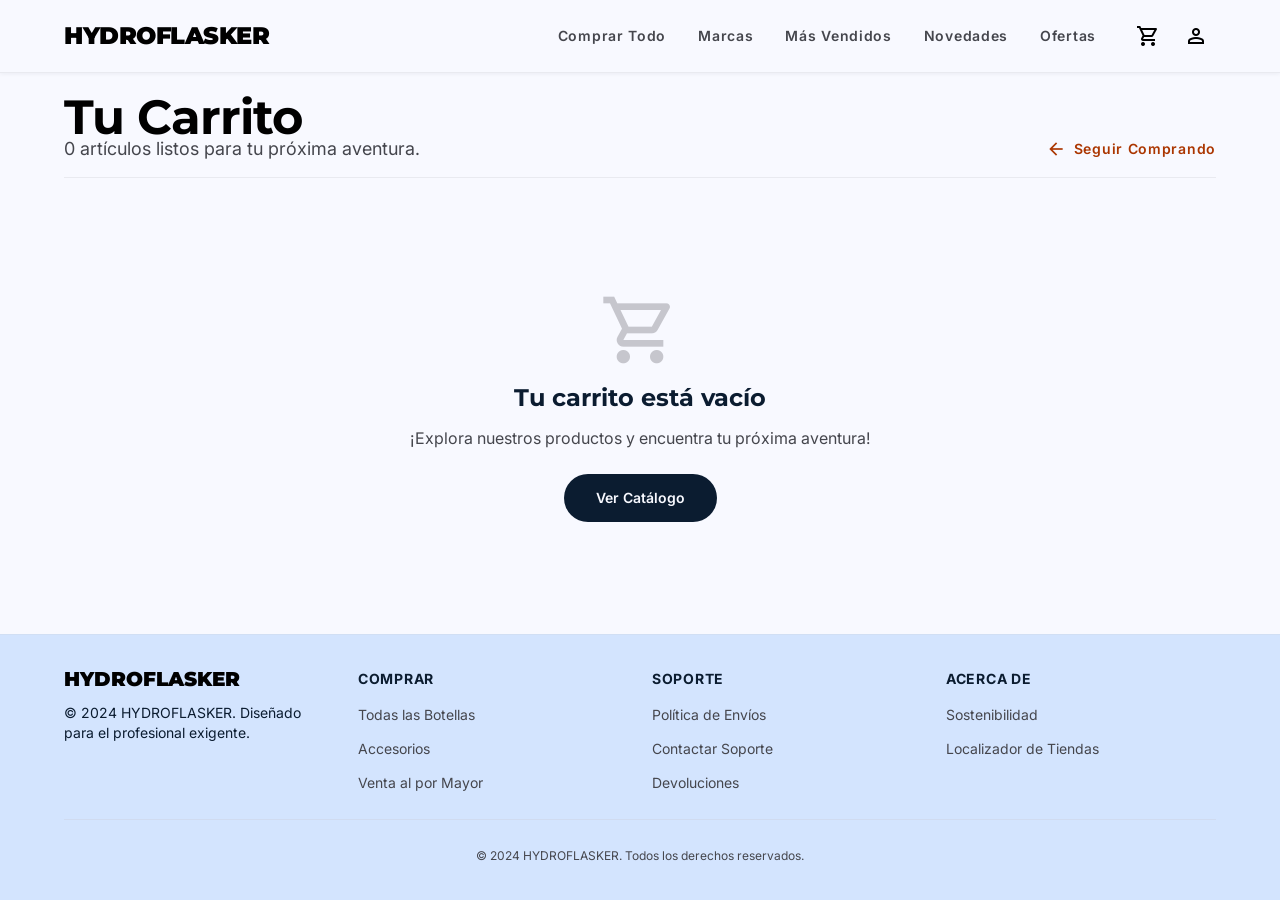
<file: pages/cart.html>
<!DOCTYPE html>
<html lang="es">

<head>
  <meta charset="utf-8" />
  <meta name="viewport" content="width=device-width, initial-scale=1.0" />
  <title>Tu Carrito — HYDROFLASKER</title>
  <link rel="stylesheet" href="../css/main.css?v=1.4" />
  <link rel="stylesheet" href="../css/cart.css?v=1.4" />
</head>

<body>
  <div id="app-header"></div>

  <main class="page-transition cart-page">
    <div class="container">

      <!-- Header -->
      <div class="cart-head">
        <div>
          <h1 class="cart-head__title">Tu Carrito</h1>
          <p class="cart-head__sub" id="cart-count-text">0 artículos</p>
        </div>
        <a href="catalog.html" class="cart-head__back">
          <span class="material-symbols-outlined" style="font-size:20px">arrow_back</span>
          Seguir Comprando
        </a>
      </div>

      <div class="cart-layout">

        <!-- Cart Items -->
        <div class="cart-items" id="cart-items-container">
          <!-- Populated by JS -->
        </div>

        <!-- Order Summary -->
        <aside class="order-summary glass-panel">
          <h2 class="order-summary__title">
            <span class="material-symbols-outlined icon-fill" style="font-size:22px">receipt_long</span>
            Resumen del Pedido
          </h2>

          <!-- Promo -->
          <div class="order-summary__promo">
            <label class="order-summary__promo-label" for="promo-code">
              Tarjeta de Regalo o Código de Descuento
            </label>
            <div class="order-summary__promo-row">
              <input type="text" id="promo-code" placeholder="Ingresar código" class="order-summary__promo-input" />
              <button class="order-summary__promo-btn" id="apply-promo-btn">Aplicar</button>
            </div>
            <p class="order-summary__promo-msg" id="promo-msg"></p>
          </div>

          <!-- Breakdown -->
          <div class="order-summary__breakdown">
            <div class="order-summary__row">
              <span>Subtotal (<span id="item-count-label">0</span> artículos)</span>
              <span id="subtotal-label">$0.00</span>
            </div>
            <div class="order-summary__row">
              <span>
                Envío
                <span class="material-symbols-outlined" style="font-size:16px;vertical-align:middle;cursor:help"
                  title="Tarifa de envío estándar">info</span>
              </span>
              <span id="shipping-label">$5.00</span>
            </div>
            <div class="order-summary__row">
              <span>Impuestos Estimados</span>
              <span style="color:var(--on-surface-variant);font-style:italic;font-size:14px">Siguiente paso</span>
            </div>
          </div>

          <!-- Total -->
          <div class="order-summary__total">
            <span>Total</span>
            <div style="text-align:right">
              <small class="order-summary__currency">MXN</small>
              <div class="order-summary__total-amount" id="total-label">$0.00</div>
            </div>
          </div>

          <!-- Datos de Envío (Apariencia Profesional) -->
          <div class="order-summary__shipping-info"
            style="margin-block: 20px; border-top: 1px solid rgba(198, 198, 205, 0.3); padding-top: 16px;">
            <p
              style="font-size: 13px; font-weight: 700; color: var(--on-surface); margin-bottom: 12px; display: flex; align-items: center; gap: 6px;">
              <span class="material-symbols-outlined"
                style="font-size: 18px; color: var(--secondary);">local_shipping</span>
              Datos de Envío
            </p>
            <div style="display: flex; flex-direction: column; gap: 8px;">
              <input type="text" id="shipping-fullname" placeholder="Nombre completo del destinatario"
                style="width: 100%; padding: 8px 12px; font-size: 13px; border: 1px solid var(--outline-variant); border-radius: var(--radius); background: var(--surface-container-lowest); color: var(--on-surface); outline: none; transition: border-color .2s;"
                required />
              <input type="text" id="shipping-address" placeholder="Calle, número e interior"
                style="width: 100%; padding: 8px 12px; font-size: 13px; border: 1px solid var(--outline-variant); border-radius: var(--radius); background: var(--surface-container-lowest); color: var(--on-surface); outline: none; transition: border-color .2s;"
                required />
              <div style="display: flex; gap: 8px;">
                <input type="text" id="shipping-city" placeholder="Ciudad"
                  style="width: 60%; padding: 8px 12px; font-size: 13px; border: 1px solid var(--outline-variant); border-radius: var(--radius); background: var(--surface-container-lowest); color: var(--on-surface); outline: none; transition: border-color .2s;"
                  required />
                <input type="text" id="shipping-zip" placeholder="C. Postal"
                  style="width: 40%; padding: 8px 12px; font-size: 13px; border: 1px solid var(--outline-variant); border-radius: var(--radius); background: var(--surface-container-lowest); color: var(--on-surface); outline: none; transition: border-color .2s;"
                  required />
              </div>
            </div>
          </div>

          <!-- CTA -->
          <button class="electric-button order-summary__checkout" id="checkout-btn">
            <span class="material-symbols-outlined icon-fill" style="font-size:20px">lock</span>
            Proceder al Pago
          </button>

          <!-- Trust badges -->
          <div class="order-summary__trust">
            <span class="material-symbols-outlined" title="Pago Seguro">verified_user</span>
            <span class="material-symbols-outlined" title="Envío Rápido">local_shipping</span>
            <span class="material-symbols-outlined" title="Devoluciones Fáciles">assignment_return</span>
          </div>
        </aside>

      </div>

      <!-- Empty Cart State -->
      <div class="cart-empty" id="cart-empty" style="display:none">
        <span class="material-symbols-outlined" style="font-size:80px;color:var(--outline-variant)">shopping_cart</span>
        <h2>Tu carrito está vacío</h2>
        <p>¡Explora nuestros productos y encuentra tu próxima aventura!</p>
        <a href="catalog.html" class="btn-browse">Ver Catálogo</a>
      </div>

    </div>
  </main>

  <div id="app-footer"></div>

  <script src="../js/app.js?v=1.4"></script>
  <script src="../js/cart.js?v=1.4"></script>
</body>

</html>
</file>
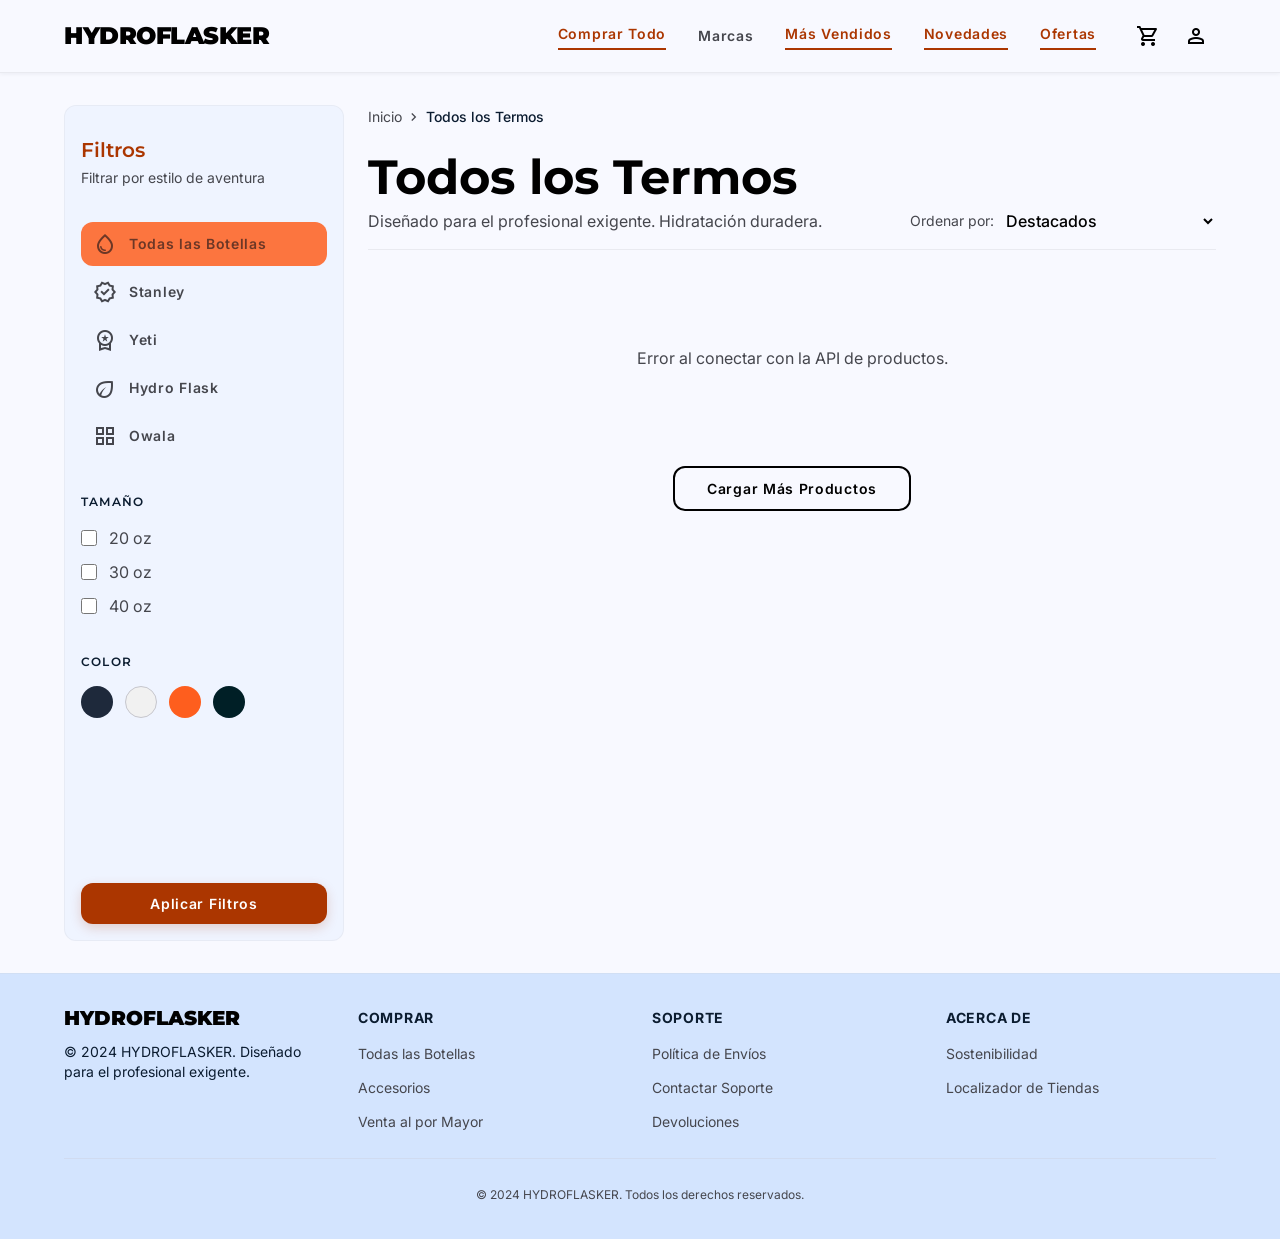
<file: pages/catalog.html>
<!DOCTYPE html>
<html lang="es">
<head>
  <meta charset="utf-8" />
  <meta name="viewport" content="width=device-width, initial-scale=1.0" />
  <title>Catálogo — HYDROFLASKER</title>
  <link rel="stylesheet" href="../css/main.css?v=1.4" />
  <link rel="stylesheet" href="../css/catalog.css?v=1.4" />
</head>
<body>
  <div id="app-header"></div>

  <div class="catalog-layout">

    <!-- ── Sidebar ── -->
    <aside class="sidebar" id="sidebar">
      <div class="sidebar__header">
        <h2 class="sidebar__title">Filtros</h2>
        <p class="sidebar__sub">Filtrar por estilo de aventura</p>
      </div>

      <nav class="sidebar__nav">
        <a href="?brand=all" class="sidebar__navlink sidebar__navlink--active" data-brand="all">
          <span class="material-symbols-outlined">water_drop</span>
          Todas las Botellas
        </a>
        <a href="?brand=stanley" class="sidebar__navlink" data-brand="stanley">
          <span class="material-symbols-outlined">verified</span>
          Stanley
        </a>
        <a href="?brand=yeti" class="sidebar__navlink" data-brand="yeti">
          <span class="material-symbols-outlined">workspace_premium</span>
          Yeti
        </a>
        <a href="?brand=hydroflask" class="sidebar__navlink" data-brand="hydroflask">
          <span class="material-symbols-outlined">eco</span>
          Hydro Flask
        </a>
        <a href="?brand=owala" class="sidebar__navlink" data-brand="owala">
          <span class="material-symbols-outlined">grid_view</span>
          Owala
        </a>
      </nav>

      <div class="sidebar__section">
        <h3 class="sidebar__section-title">Tamaño</h3>
        <div class="sidebar__checkgroup">
          <label class="sidebar__check"><input type="checkbox" value="20" id="sz-20" /><span>20 oz</span></label>
          <label class="sidebar__check"><input type="checkbox" value="30" id="sz-30" /><span>30 oz</span></label>
          <label class="sidebar__check"><input type="checkbox" value="40" id="sz-40" /><span>40 oz</span></label>
        </div>
      </div>

      <div class="sidebar__section">
        <h3 class="sidebar__section-title">Color</h3>
        <div class="sidebar__colors">
          <button class="color-dot" style="background:#1e293b" aria-label="Negro" data-color="black"></button>
          <button class="color-dot" style="background:#f1f1f1;border:1px solid var(--outline-variant)" aria-label="Blanco" data-color="white"></button>
          <button class="color-dot" style="background:var(--secondary-container)" aria-label="Naranja" data-color="orange"></button>
          <button class="color-dot" style="background:var(--tertiary-container)" aria-label="Azul Marino" data-color="navy"></button>
        </div>
      </div>

      <button class="btn-apply">Aplicar Filtros</button>
    </aside>

    <!-- ── Main ── -->
    <main class="catalog-main page-transition">
      <!-- Breadcrumb -->
      <nav class="breadcrumb">
        <a href="../index.html" class="breadcrumb__link">Inicio</a>
        <span class="material-symbols-outlined" style="font-size:16px">chevron_right</span>
        <span class="breadcrumb__current">Todos los Termos</span>
      </nav>

      <!-- Page Header -->
      <div class="catalog-head">
        <div>
          <h1 class="catalog-head__title">Todos los Termos</h1>
          <p class="catalog-head__sub">Diseñado para el profesional exigente. Hidratación duradera.</p>
        </div>
        <div class="catalog-head__sort">
          <span class="catalog-head__sort-label">Ordenar por:</span>
          <select id="sort-select" class="catalog-head__sort-select">
            <option value="featured">Destacados</option>
            <option value="price-asc">Precio: de menor a mayor</option>
            <option value="price-desc">Precio: de mayor a menor</option>
            <option value="newest">Novedades</option>
          </select>
        </div>
      </div>

      <!-- Product Grid -->
      <div class="products-grid-cat" id="catalog-grid"></div>

      <!-- Load More -->
      <div class="load-more">
        <button class="btn-load-more" id="load-more-btn">Cargar Más Productos</button>
      </div>
    </main>
  </div>

  <div id="app-footer"></div>

  <script src="../js/app.js?v=1.4"></script>
  <script src="../js/catalog.js?v=1.4"></script>
</body>
</html>
</file>
<file: css/main.css>
/* ============================================
   HYDROFLASKER — Design System
   ============================================ */

@import url('https://fonts.googleapis.com/css2?family=Inter:wght@400;500;600&family=Montserrat:wght@600;700;900&display=swap');
@import url('https://fonts.googleapis.com/css2?family=Material+Symbols+Outlined:wght,FILL@100..700,0..1&display=swap');

/* ── Color Tokens ── */
:root {
  --surface-container: #e5eeff;
  --on-tertiary-fixed: #001f26;
  --on-secondary-container: #551600;
  --tertiary-fixed-dim: #4cd7f6;
  --inverse-surface: #213145;
  --error-container: #ffdad6;
  --surface-container-lowest: #ffffff;
  --on-primary-container: #7c839b;
  --on-tertiary-container: #0090a9;
  --error: #ba1a1a;
  --surface-dim: #cbdbf5;
  --on-primary: #ffffff;
  --background: #f8f9ff;
  --inverse-on-surface: #eaf1ff;
  --on-background: #0b1c30;
  --on-surface-variant: #45464d;
  --secondary: #ab3600;
  --surface-container-highest: #d3e4fe;
  --secondary-fixed-dim: #ffb59c;
  --on-error-container: #93000a;
  --inverse-primary: #bec6e0;
  --primary: #000000;
  --tertiary-fixed: #acedff;
  --on-primary-fixed: #131b2e;
  --primary-container: #131b2e;
  --outline: #76777d;
  --outline-variant: #c6c6cd;
  --surface-container-low: #eff4ff;
  --surface-bright: #f8f9ff;
  --surface: #f8f9ff;
  --on-secondary: #ffffff;
  --on-surface: #0b1c30;
  --tertiary: #000000;
  --on-error: #ffffff;
  --primary-fixed: #dae2fd;
  --surface-variant: #d3e4fe;
  --on-tertiary: #ffffff;
  --secondary-container: #fe5e1e;
  --surface-container-high: #dce9ff;
  --tertiary-container: #001f26;

  /* Spacing */
  --margin-mobile: 20px;
  --margin-desktop: 64px;
  --stack-lg: 32px;
  --stack-md: 16px;
  --stack-sm: 8px;
  --gutter-mobile: 16px;
  --gutter-desktop: 24px;
  --container-max: 1280px;

  /* Border radius */
  --radius: 4px;
  --radius-lg: 8px;
  --radius-xl: 12px;
}

/* ── Reset ── */
*, *::before, *::after {
  box-sizing: border-box;
  margin: 0;
  padding: 0;
}

html { scroll-behavior: smooth; }

body {
  font-family: 'Inter', sans-serif;
  font-size: 16px;
  line-height: 24px;
  color: var(--on-background);
  background: var(--background);
  overflow-x: hidden;
  -webkit-font-smoothing: antialiased;
}

img { max-width: 100%; display: block; }

a { text-decoration: none; color: inherit; }

button {
  cursor: pointer;
  border: none;
  background: none;
  font-family: inherit;
}

input, select { font-family: inherit; }

/* ── Material Icons ── */
.material-symbols-outlined {
  font-family: 'Material Symbols Outlined';
  font-weight: normal;
  font-style: normal;
  font-size: 24px;
  line-height: 1;
  letter-spacing: normal;
  text-transform: none;
  display: inline-block;
  white-space: nowrap;
  word-wrap: normal;
  direction: ltr;
  -webkit-font-feature-settings: 'liga';
  font-feature-settings: 'liga';
  -webkit-font-smoothing: antialiased;
  font-variation-settings: 'FILL' 0, 'wght' 400, 'GRAD' 0, 'opsz' 24;
  vertical-align: middle;
  user-select: none;
}

.icon-fill { font-variation-settings: 'FILL' 1, 'wght' 400, 'GRAD' 0, 'opsz' 24; }

/* ── Typography ── */
.font-montserrat, h1, h2, h3, h4, h5, h6 {
  font-family: 'Montserrat', sans-serif;
}

/* ── Layout ── */
.container {
  width: 100%;
  max-width: var(--container-max);
  margin-inline: auto;
  padding-inline: var(--margin-mobile);
}
@media (min-width: 768px) {
  .container { padding-inline: var(--margin-desktop); }
}

/* ── Shadows ── */
.shadow-ambient       { box-shadow: 0 8px 24px -4px rgba(11,28,48,.08); }
.shadow-ambient-hover { box-shadow: 0 16px 32px -8px rgba(11,28,48,.12); }
.shadow-soft-card     { box-shadow: 0 10px 20px -5px rgba(11,28,48,.08); }
.ambient-shadow-card  { box-shadow: 0 10px 30px -10px rgba(11,28,48,.08), 0 4px 6px -4px rgba(11,28,48,.04); }

/* ── Glass Panel ── */
.glass-panel {
  background: rgba(255,255,255,.7);
  backdrop-filter: blur(12px);
  -webkit-backdrop-filter: blur(12px);
  border: 1px solid rgba(255,255,255,.3);
}

/* ── Electric Button ── */
.electric-button {
  background: linear-gradient(135deg, #ab3600, #fe5e1e);
  box-shadow: 0 4px 15px -5px rgba(254,94,30,.4);
  transition: all .3s ease;
  color: var(--on-secondary);
  font-family: 'Inter', sans-serif;
  font-size: 14px;
  font-weight: 600;
  letter-spacing: .05em;
}
.electric-button:hover {
  box-shadow: 0 8px 25px -8px rgba(254,94,30,.6);
  transform: translateY(-2px);
}

/* ── Navigation ── */
.topnav {
  position: sticky;
  top: 0;
  z-index: 50;
  width: 100%;
  background: rgba(248,249,255,.9);
  backdrop-filter: blur(12px);
  -webkit-backdrop-filter: blur(12px);
  border-bottom: 1px solid rgba(198,198,205,.3);
  box-shadow: 0 1px 4px rgba(11,28,48,.06);
}

.topnav__inner {
  display: flex;
  align-items: center;
  justify-content: space-between;
  padding-block: 16px;
}

.topnav__logo {
  font-family: 'Montserrat', sans-serif;
  font-size: 24px;
  font-weight: 900;
  letter-spacing: -.02em;
  color: var(--primary);
}

.topnav__nav {
  display: none;
  align-items: center;
  gap: 32px;
  margin-left: auto;
  margin-right: 32px;
}
@media (min-width: 768px) { .topnav__nav { display: flex; } }

.topnav__link {
  font-size: 14px;
  font-weight: 600;
  letter-spacing: .05em;
  color: var(--on-surface-variant);
  transition: color .2s;
}
.topnav__link:hover,
.topnav__link--active { color: var(--secondary); }
.topnav__link--active {
  border-bottom: 2px solid var(--secondary);
  padding-bottom: 2px;
}

.topnav__actions {
  display: flex;
  align-items: center;
  gap: 8px;
}

.topnav__icon-btn {
  position: relative;
  display: flex;
  align-items: center;
  justify-content: center;
  width: 40px;
  height: 40px;
  border-radius: 9999px;
  color: var(--primary);
  transition: background .2s, transform .15s;
}
.topnav__icon-btn:hover  { background: var(--surface-container-low); }
.topnav__icon-btn:active { transform: scale(.95); }

.topnav__badge {
  position: absolute;
  top: 4px;
  right: 4px;
  width: 8px;
  height: 8px;
  border-radius: 9999px;
  background: var(--secondary-container);
}

/* ── Footer ── */
.footer {
  background: var(--surface-container-highest);
  border-top: 1px solid rgba(198,198,205,.2);
  margin-top: auto;
}

.footer__inner {
  display: grid;
  grid-template-columns: repeat(2, 1fr);
  gap: var(--gutter-desktop);
  padding-block: var(--stack-lg);
}
@media (min-width: 768px) { .footer__inner { grid-template-columns: repeat(4, 1fr); } }

.footer__brand { grid-column: span 2; }
@media (min-width: 768px) { .footer__brand { grid-column: span 1; } }

.footer__logo {
  font-family: 'Montserrat', sans-serif;
  font-size: 20px;
  font-weight: 900;
  color: var(--primary);
  margin-bottom: 12px;
  display: block;
}

.footer__copy { font-size: 14px; color: var(--on-surface); line-height: 20px; }

.footer__heading {
  font-size: 14px;
  font-weight: 700;
  letter-spacing: .05em;
  color: var(--on-surface);
  margin-bottom: 12px;
  text-transform: uppercase;
}

.footer__links { display: flex; flex-direction: column; gap: 10px; }

.footer__link {
  font-size: 14px;
  color: var(--on-surface-variant);
  transition: color .2s, transform .2s;
  display: inline-block;
}
.footer__link:hover { color: var(--primary); transform: translateY(-2px); }

.footer__bottom {
  grid-column: span 2;
  padding-top: 24px;
  border-top: 1px solid rgba(198,198,205,.3);
  text-align: center;
  font-size: 12px;
  color: var(--on-surface-variant);
}
@media (min-width: 768px) { .footer__bottom { grid-column: span 4; } }

/* ── Page Transition ── */
.page-transition { animation: pageFadeIn .35s ease; }

@keyframes pageFadeIn {
  from { opacity: 0; transform: translateY(8px); }
  to   { opacity: 1; transform: translateY(0); }
}

/* ── Cart Badge ── */
#cart-count-badge {
  position: absolute;
  top: 2px;
  right: 2px;
  min-width: 16px;
  height: 16px;
  border-radius: 9999px;
  background: var(--secondary-container);
  color: var(--on-secondary);
  font-size: 10px;
  font-weight: 700;
  display: flex;
  align-items: center;
  justify-content: center;
  padding: 0 3px;
  transition: transform .2s;
}
#cart-count-badge.bump { transform: scale(1.3); }

/* ==========================================================================
   HYDROFLASKER — User Account dropdown, Modals & Purchase History
   ========================================================================== */

/* ── User Dropdown ── */
.topnav__user-wrapper { position: relative; }

.user-dropdown {
  position: absolute;
  top: 100%;
  right: 0;
  margin-top: 8px;
  width: 240px;
  background: rgba(255,255,255,.95);
  backdrop-filter: blur(12px);
  -webkit-backdrop-filter: blur(12px);
  border: 1px solid rgba(198,198,205,.4);
  border-radius: var(--radius-lg);
  box-shadow: 0 10px 30px -10px rgba(11,28,48,.15);
  padding: 16px;
  display: flex;
  flex-direction: column;
  gap: 12px;
  opacity: 0;
  transform: translateY(10px);
  visibility: hidden;
  transition: opacity .25s ease, transform .25s ease, visibility .25s ease;
  z-index: 100;
}
.user-dropdown--active {
  opacity: 1;
  transform: translateY(0);
  visibility: visible;
}

.user-dropdown__header {
  display: flex;
  align-items: center;
  gap: 12px;
  padding-bottom: 12px;
  border-bottom: 1px solid rgba(198,198,205,.3);
}

.user-dropdown__avatar {
  width: 40px;
  height: 40px;
  border-radius: 9999px;
  display: flex;
  align-items: center;
  justify-content: center;
  background: var(--surface-container-high);
  color: var(--secondary);
  border: 2px solid var(--secondary-fixed-dim);
}

.user-dropdown__info { display: flex; flex-direction: column; overflow: hidden; }

.user-dropdown__name,
.user-dropdown__email {
  white-space: nowrap;
  text-overflow: ellipsis;
  overflow: hidden;
}
.user-dropdown__name  { font-size: 14px; font-weight: 700; color: var(--on-surface); }
.user-dropdown__email { font-size: 11px; color: var(--on-surface-variant); }

.user-dropdown__btn {
  display: flex;
  align-items: center;
  gap: 8px;
  width: 100%;
  padding: 8px 12px;
  font-size: 13px;
  font-weight: 600;
  color: var(--on-surface);
  border-radius: var(--radius);
  transition: background .2s, color .2s;
  text-align: left;
  cursor: pointer;
}
.user-dropdown__btn:hover { background: var(--surface-container-low); color: var(--secondary); }

.user-dropdown__btn--logout {
  color: var(--error);
  border-top: 1px solid rgba(198,198,205,.3);
  padding-top: 12px;
  border-radius: 0;
}
.user-dropdown__btn--logout:hover {
  background: var(--error-container);
  color: var(--on-error-container);
  border-radius: var(--radius);
}

/* ── Auth & Purchases Modals ── */
.auth-modal-overlay {
  position: fixed;
  inset: 0;
  background: rgba(11,28,48,.6);
  backdrop-filter: blur(4px);
  z-index: 1000;
  display: flex;
  align-items: center;
  justify-content: center;
  opacity: 0;
  visibility: hidden;
  transition: opacity .3s ease, visibility .3s ease;
}
.auth-modal-overlay--active { opacity: 1; visibility: visible; }

.auth-modal {
  width: 100%;
  max-width: 420px;
  background: var(--background);
  border-radius: var(--radius-xl);
  box-shadow: 0 20px 40px -15px rgba(11,28,48,.3);
  border: 1px solid rgba(198,198,205,.3);
  overflow: hidden;
  transform: scale(.9) translateY(20px);
  transition: transform .3s cubic-bezier(.34,1.56,.64,1);
  display: flex;
  flex-direction: column;
}
.auth-modal-overlay--active .auth-modal { transform: scale(1) translateY(0); }

.auth-modal__header {
  padding: 20px 24px;
  background: var(--surface-container-high);
  display: flex;
  justify-content: space-between;
  align-items: center;
  border-bottom: 1px solid rgba(198,198,205,.2);
}

.auth-modal__title { font-size: 18px; font-weight: 700; color: var(--on-surface); }

.auth-modal__close {
  display: flex;
  align-items: center;
  justify-content: center;
  width: 32px;
  height: 32px;
  border-radius: 9999px;
  color: var(--on-surface-variant);
  transition: background .2s, color .2s;
  cursor: pointer;
}
.auth-modal__close:hover { background: rgba(11,28,48,.08); color: var(--primary); }

.auth-modal__body { padding: 24px; display: flex; flex-direction: column; gap: 20px; }

.auth-tabs {
  display: flex;
  border-bottom: 2px solid var(--surface-container-highest);
  margin-bottom: 8px;
}

.auth-tab {
  flex: 1;
  text-align: center;
  padding-bottom: 12px;
  font-size: 14px;
  font-weight: 600;
  color: var(--on-surface-variant);
  border: none;
  background: none;
  border-bottom: 2px solid transparent;
  margin-bottom: -2px;
  transition: color .2s, border-color .2s;
  cursor: pointer;
}
.auth-tab--active { color: var(--secondary); border-bottom-color: var(--secondary); }

.auth-form  { display: flex; flex-direction: column; gap: 16px; }
.auth-field { display: flex; flex-direction: column; gap: 6px; }

.auth-field label {
  font-size: 12px;
  font-weight: 600;
  color: var(--on-surface-variant);
}

.auth-field input {
  padding: 10px 14px;
  border: 1px solid var(--outline-variant);
  border-radius: var(--radius);
  font-size: 14px;
  background: var(--surface-container-lowest);
  color: var(--on-surface);
  transition: border-color .2s;
}
.auth-field input:focus { outline: none; border-color: var(--secondary); }

/* ── Purchases List ── */
.purchases-modal { max-width: 500px; }

.purchases-list {
  display: flex;
  flex-direction: column;
  gap: 12px;
  max-height: 380px;
  overflow-y: auto;
  padding-right: 4px;
}

.purchase-item {
  display: flex;
  align-items: center;
  gap: 12px;
  background: var(--surface-container-low);
  border: 1px solid rgba(198,198,205,.2);
  border-radius: var(--radius-lg);
  padding: 10px 14px;
  transition: transform .2s;
}
.purchase-item:hover { transform: translateY(-2px); background: var(--surface-container-high); }

.purchase-item__img {
  width: 50px;
  height: 50px;
  border-radius: var(--radius);
  object-fit: contain;
  background: var(--surface-container-low);
  padding: 4px;
}

.purchase-item__details { flex: 1; display: flex; flex-direction: column; }

.purchase-item__name { font-size: 13px; font-weight: 700; color: var(--on-surface); }

.purchase-item__meta { font-size: 11px; color: var(--on-surface-variant); margin-top: 2px; }

.purchase-item__total { text-align: right; display: flex; flex-direction: column; }

.purchase-item__price { font-size: 13px; font-weight: 700; color: var(--secondary); }

.purchase-item__qty { font-size: 11px; color: var(--on-surface-variant); }
</file>
<file: css/cart.css>
/* ── Cart Page ── */
.cart-page { flex-grow: 1; padding-block: var(--stack-lg); }

/* Head */
.cart-head {
  display: flex;
  align-items: flex-end;
  justify-content: space-between;
  padding-bottom: var(--stack-md);
  margin-bottom: var(--stack-lg);
  border-bottom: 1px solid rgba(198,198,205,.3);
}
.cart-head__title {
  font-size: clamp(32px, 6vw, 48px);
  font-weight: 700;
  letter-spacing: -.02em;
  color: var(--primary);
}
.cart-head__sub { font-size: 18px; color: var(--on-surface-variant); margin-top: 8px; }
.cart-head__back {
  display: none;
  align-items: center;
  gap: 8px;
  font-size: 14px;
  font-weight: 600;
  letter-spacing: .05em;
  color: var(--secondary);
  transition: color .2s;
}
.cart-head__back:hover { color: var(--secondary-container); }
@media (min-width: 768px) { .cart-head__back { display: flex; } }

/* Layout */
.cart-layout {
  display: grid;
  grid-template-columns: 1fr;
  gap: var(--gutter-desktop);
  align-items: start;
}
@media (min-width: 1024px) { .cart-layout { grid-template-columns: 7fr 5fr; } }

/* Cart Items */
.cart-items { display: flex; flex-direction: column; gap: var(--stack-md); }

.cart-item {
  display: flex;
  flex-direction: column;
  gap: var(--gutter-desktop);
  background: var(--surface-container-lowest);
  border-radius: var(--radius-xl);
  padding: var(--stack-md);
  border: 1px solid rgba(198,198,205,.2);
  transition: border-color .2s;
  animation: slideInUp .4s cubic-bezier(.16,1,.3,1) both;
  overflow: hidden;
  position: relative;
}
.cart-item:hover { border-color: rgba(198,198,205,.5); }
@media (min-width: 640px) { .cart-item { flex-direction: row; padding: var(--gutter-desktop); } }

@keyframes slideInUp {
  from { opacity: 0; transform: translateY(20px); }
  to   { opacity: 1; transform: translateY(0); }
}

.cart-item__img-wrap {
  width: 100%;
  aspect-ratio: 1;
  border-radius: var(--radius-lg);
  background: var(--surface-container-low);
  overflow: hidden;
  flex-shrink: 0;
  display: flex;
  align-items: center;
  justify-content: center;
  padding: 12px;
}
/* aspect-ratio heredada del base; sólo se cambia width y padding */
@media (min-width: 640px) { .cart-item__img-wrap { width: 128px; } }
@media (min-width: 768px) { .cart-item__img-wrap { width: 160px; padding: 16px; } }

.cart-item__img {
  width: 100%; height: 100%;
  object-fit: contain;
  mix-blend-mode: multiply;
  transition: transform .5s;
}
.cart-item:hover .cart-item__img { transform: scale(1.05); }

.cart-item__body {
  display: flex;
  flex-direction: column;
  justify-content: space-between;
  flex: 1;
}
.cart-item__head {
  display: flex;
  justify-content: space-between;
  align-items: flex-start;
  gap: 16px;
}

.cart-item__badge {
  display: inline-block;
  padding: 2px 10px;
  background: var(--tertiary-fixed);
  color: var(--on-tertiary-fixed);
  border-radius: 9999px;
  font-size: 11px;
  font-weight: 600;
  letter-spacing: .08em;
  text-transform: uppercase;
  margin-bottom: 6px;
}
.cart-item__name {
  font-family: 'Montserrat', sans-serif;
  font-size: 20px;
  font-weight: 600;
  color: var(--primary);
  margin-bottom: 4px;
}
.cart-item__variant { font-size: 14px; color: var(--on-surface-variant); margin-bottom: 6px; }
.cart-item__stock {
  display: flex;
  align-items: center;
  gap: 4px;
  font-size: 12px;
  font-weight: 600;
  letter-spacing: .05em;
  color: var(--secondary);
}
.cart-item__price {
  font-family: 'Montserrat', sans-serif;
  font-size: 24px;
  font-weight: 600;
  color: var(--primary);
  white-space: nowrap;
}

.cart-item__footer {
  display: flex;
  align-items: center;
  justify-content: space-between;
  padding-top: var(--stack-sm);
  border-top: 1px solid rgba(198,198,205,.2);
  margin-top: var(--stack-md);
}
.cart-item__qty {
  display: flex;
  align-items: center;
  background: var(--surface-container);
  border: 1px solid rgba(198,198,205,.4);
  border-radius: var(--radius-lg);
  overflow: hidden;
}
.cart-item__qty-btn {
  width: 40px; height: 40px;
  display: flex; align-items: center; justify-content: center;
  color: var(--on-surface-variant);
  transition: background .15s, color .15s;
}
.cart-item__qty-btn:hover { background: var(--surface-variant); color: var(--primary); }
.cart-item__qty-val {
  width: 40px;
  text-align: center;
  font-size: 14px;
  font-weight: 600;
  letter-spacing: .05em;
  color: var(--primary);
  pointer-events: none;
}
.cart-item__remove {
  display: flex;
  align-items: center;
  gap: 4px;
  font-size: 14px;
  font-weight: 600;
  letter-spacing: .05em;
  color: var(--on-surface-variant);
  transition: color .2s;
}
.cart-item__remove:hover { color: var(--error); }

/* Order Summary */
.order-summary {
  border-radius: var(--radius-xl);
  padding: var(--gutter-desktop);
  position: sticky;
  top: 88px;
}
.order-summary__title {
  font-family: 'Montserrat', sans-serif;
  font-size: 24px;
  font-weight: 600;
  color: var(--primary);
  display: flex;
  align-items: center;
  gap: 8px;
  padding-bottom: var(--stack-md);
  margin-bottom: var(--stack-md);
  border-bottom: 1px solid rgba(198,198,205,.3);
}

/* Promo */
.order-summary__promo { margin-bottom: var(--stack-md); }
.order-summary__promo-label { display: block; font-size: 12px; font-weight: 500; color: var(--on-surface-variant); margin-bottom: 8px; }
.order-summary__promo-row { display: flex; gap: 8px; }
.order-summary__promo-input {
  flex: 1;
  background: var(--surface-container-lowest);
  border: 1px solid rgba(198,198,205,.5);
  border-radius: var(--radius-lg);
  padding: 8px 12px;
  font-size: 16px;
  color: var(--primary);
  outline: none;
  transition: border-color .2s;
}
.order-summary__promo-input:focus { border-color: var(--secondary); box-shadow: 0 0 0 2px rgba(171,54,0,.12); }
.order-summary__promo-btn {
  background: var(--surface-container-high);
  color: var(--primary);
  font-family: 'Inter', sans-serif;
  font-size: 14px;
  font-weight: 600;
  padding: 8px 16px;
  border-radius: var(--radius-lg);
  border: 1px solid rgba(198,198,205,.3);
  transition: background .2s;
}
.order-summary__promo-btn:hover { background: var(--surface-container-highest); }
.order-summary__promo-msg { font-size: 12px; margin-top: 6px; min-height: 16px; }
.order-summary__promo-msg--error { color: var(--error); }
.order-summary__promo-msg--ok    { color: var(--secondary); }

/* Breakdown */
.order-summary__breakdown {
  display: flex;
  flex-direction: column;
  gap: 12px;
  font-size: 16px;
  color: var(--on-surface);
  margin-bottom: var(--stack-md);
  padding-bottom: var(--stack-md);
  border-bottom: 1px solid rgba(198,198,205,.3);
}
.order-summary__row { display: flex; justify-content: space-between; align-items: center; }
.order-summary__row span:first-child { color: var(--on-surface-variant); }

/* Total */
.order-summary__total {
  display: flex;
  justify-content: space-between;
  align-items: flex-end;
  margin-bottom: var(--stack-lg);
  font-family: 'Montserrat', sans-serif;
  font-size: 20px;
  font-weight: 600;
  color: var(--primary);
}
.order-summary__currency { display: block; font-size: 12px; color: var(--on-surface-variant); margin-bottom: 4px; }
.order-summary__total-amount { font-size: 32px; font-weight: 700; letter-spacing: -.01em; }

/* CTA */
.order-summary__checkout {
  width: 100%;
  display: flex;
  align-items: center;
  justify-content: center;
  gap: 8px;
  padding: 16px;
  border-radius: var(--radius-xl);
  font-size: 14px;
  font-weight: 600;
  letter-spacing: .05em;
}

/* Trust */
.order-summary__trust {
  display: flex;
  justify-content: center;
  align-items: center;
  gap: 24px;
  margin-top: var(--stack-md);
  color: var(--outline);
}
.order-summary__trust .material-symbols-outlined { font-size: 28px; }

/* Empty state */
.cart-empty {
  display: flex;
  flex-direction: column;
  align-items: center;
  text-align: center;
  padding: 80px 24px;
  gap: 16px;
}
.cart-empty h2 { font-family: 'Montserrat', sans-serif; font-size: 24px; color: var(--on-surface); }
.cart-empty p  { font-size: 16px; color: var(--on-surface-variant); }

.btn-browse {
  display: inline-flex;
  align-items: center;
  padding: 12px 32px;
  border-radius: 9999px;
  background: var(--on-surface);
  color: var(--surface);
  font-family: 'Inter', sans-serif;
  font-size: 14px;
  font-weight: 600;
  margin-top: 8px;
  transition: background .2s, transform .2s;
}
.btn-browse:hover { background: var(--secondary); transform: translateY(-2px); }
</file>
<file: css/catalog.css>
/* ── Catalog Layout ── */
.catalog-layout {
  display: flex;
  flex-direction: column;
  width: 100%;
  max-width: var(--container-max);
  margin-inline: auto;
  min-height: 100vh;
  gap: var(--gutter-desktop);
  padding-inline: var(--margin-mobile);
}
@media (min-width: 768px) {
  .catalog-layout { flex-direction: row; padding-inline: var(--margin-desktop); }
}

/* ── Sidebar ── */
.sidebar {
  width: 100%;
  display: flex;
  flex-direction: column;
  background: var(--surface-container-low);
  border-radius: var(--radius-xl);
  border: 1px solid rgba(198,198,205,.2);
  padding: var(--stack-md);
  margin-top: var(--stack-lg);
}
@media (min-width: 768px) {
  .sidebar {
    width: 280px;
    flex-shrink: 0;
    position: sticky;
    top: 96px;
    margin-bottom: var(--stack-lg);
  }
}

.sidebar__header { margin-bottom: var(--stack-lg); padding-top: 16px; }
.sidebar__title  { font-family: 'Montserrat', sans-serif; font-size: 20px; font-weight: 600; color: var(--secondary); margin-bottom: 4px; }
.sidebar__sub    { font-size: 14px; color: var(--on-surface-variant); }

.sidebar__nav { display: flex; flex-direction: column; gap: 4px; margin-bottom: var(--stack-lg); }
.sidebar__navlink {
  display: flex;
  align-items: center;
  gap: 12px;
  padding: 10px 12px;
  border-radius: var(--radius-xl);
  font-size: 14px;
  font-weight: 600;
  letter-spacing: .05em;
  color: var(--on-surface-variant);
  transition: all .2s;
}
.sidebar__navlink:hover    { background: var(--surface-container-high); transform: translateX(4px); }
.sidebar__navlink--active  { background: var(--secondary-container); color: var(--on-secondary-container); opacity: .85; }

.sidebar__section { margin-bottom: var(--stack-lg); }
.sidebar__section-title {
  font-size: 12px;
  font-weight: 600;
  letter-spacing: .1em;
  text-transform: uppercase;
  color: var(--on-surface);
  margin-bottom: 12px;
}

.sidebar__checkgroup { display: flex; flex-direction: column; gap: 10px; }
.sidebar__check {
  display: flex;
  align-items: center;
  gap: 12px;
  cursor: pointer;
  font-size: 16px;
  color: var(--on-surface-variant);
}
.sidebar__check input               { width: 16px; height: 16px; accent-color: var(--secondary); cursor: pointer; }
.sidebar__check:has(input:checked) span { color: var(--on-surface); font-weight: 500; }

.sidebar__colors { display: flex; flex-wrap: wrap; gap: 12px; }
.color-dot {
  width: 32px; height: 32px;
  border-radius: 9999px;
  outline: 2px solid transparent;
  outline-offset: 2px;
  transition: outline-color .2s, transform .2s;
}
.color-dot:hover    { transform: scale(1.1); }
.color-dot--active  { outline-color: var(--primary); }

.btn-apply {
  width: 100%;
  padding: 12px;
  background: var(--secondary);
  color: var(--on-secondary);
  border-radius: var(--radius-xl);
  font-family: 'Inter', sans-serif;
  font-size: 14px;
  font-weight: 600;
  letter-spacing: .05em;
  transition: background .2s, transform .15s;
  box-shadow: 0 4px 12px rgba(171,54,0,.2);
  margin-top: auto;
}
.btn-apply:hover  { background: #8f2e00; }
.btn-apply:active { transform: scale(.97); }

/* ── Catalog Main ── */
.catalog-main { flex: 1; padding-block: var(--stack-lg); min-height: 100vh; }
@media (min-width: 768px) { .catalog-main { padding-left: 0; } }

/* Breadcrumb */
.breadcrumb {
  display: flex;
  align-items: center;
  gap: 4px;
  font-size: 14px;
  color: var(--on-surface-variant);
  margin-bottom: 24px;
}
.breadcrumb__link        { transition: color .2s; }
.breadcrumb__link:hover  { color: var(--secondary); }
.breadcrumb__current     { color: var(--on-surface); font-weight: 500; }

/* Page Header */
.catalog-head {
  display: flex;
  flex-direction: column;
  gap: 16px;
  margin-bottom: var(--stack-lg);
  padding-bottom: 16px;
  border-bottom: 1px solid rgba(198,198,205,.3);
}
@media (min-width: 768px) {
  .catalog-head { flex-direction: row; align-items: flex-end; justify-content: space-between; }
}
.catalog-head__title { font-size: clamp(32px, 5vw, 48px); font-weight: 700; color: var(--primary); line-height: 1; }
.catalog-head__sub   { font-size: 16px; color: var(--on-surface-variant); margin-top: 8px; }
.catalog-head__sort  { display: flex; align-items: center; gap: 8px; }

/* Comparten font-size y color */
.catalog-head__sort-label,
.cat-card__more { font-size: 14px; color: var(--on-surface-variant); }

.catalog-head__sort-select {
  background: transparent;
  border: none;
  font-size: 16px;
  font-weight: 500;
  color: var(--primary);
  outline: none;
  cursor: pointer;
}

/* Product Grid */
.products-grid-cat { display: grid; grid-template-columns: 1fr; gap: var(--gutter-desktop); }
@media (min-width: 640px)  { .products-grid-cat { grid-template-columns: repeat(2, 1fr); } }
@media (min-width: 1024px) { .products-grid-cat { grid-template-columns: repeat(3, 1fr); } }

/* Catalog Card */
.cat-card {
  position: relative;
  display: flex;
  flex-direction: column;
  background: var(--surface);
  border-radius: var(--radius-xl);
  overflow: hidden;
  border: 1px solid rgba(198,198,205,.1);
  box-shadow: 0 4px 20px rgba(11,28,48,.05);
  transition: transform .3s, box-shadow .3s;
}
.cat-card:hover { transform: translateY(-4px); box-shadow: 0 8px 30px rgba(11,28,48,.15); }

.cat-card__badges {
  position: absolute;
  top: 12px; left: 12px;
  z-index: 1;
  display: flex; flex-direction: column; gap: 6px;
}
.cat-card__badge {
  display: inline-block;
  padding: 2px 8px;
  border-radius: 6px;
  font-size: 12px;
  font-weight: 500;
  letter-spacing: .05em;
  background: var(--tertiary-fixed);
  color: var(--on-tertiary-fixed);
}
.cat-card__badge--sold { background: var(--secondary-container); color: var(--on-secondary-container); }

.cat-card__img-wrap {
  position: relative;
  aspect-ratio: 1;
  background: var(--surface-container-low);
  display: flex;
  align-items: center;
  justify-content: center;
  padding: 24px;
  overflow: hidden;
}
.cat-card__img {
  width: 100%; height: 100%;
  object-fit: contain;
  mix-blend-mode: multiply;
  transition: transform .7s;
}
.cat-card:hover .cat-card__img { transform: scale(1.05); }

.cat-card__overlay {
  position: absolute;
  inset: 0;
  background: rgba(248,249,255,.2);
  backdrop-filter: blur(2px);
  opacity: 0;
  display: flex;
  align-items: flex-end;
  justify-content: center;
  padding-bottom: 24px;
  transition: opacity .3s;
}
.cat-card:hover .cat-card__overlay { opacity: 1; }

.cat-card__quick-view {
  background: var(--secondary);
  color: var(--on-secondary);
  font-family: 'Inter', sans-serif;
  font-size: 14px;
  font-weight: 600;
  letter-spacing: .05em;
  padding: 10px 24px;
  border-radius: 9999px;
  box-shadow: 0 4px 12px rgba(11,28,48,.2);
  transform: translateY(16px);
  transition: transform .3s;
}
.cat-card:hover .cat-card__quick-view { transform: translateY(0); }

.cat-card__body    { padding: 20px; display: flex; flex-direction: column; flex: 1; }
.cat-card__row     { display: flex; justify-content: space-between; align-items: flex-start; margin-bottom: 8px; }
.cat-card__name {
  font-family: 'Montserrat', sans-serif;
  font-size: 20px;
  font-weight: 600;
  line-height: 28px;
  color: var(--on-surface);
  flex: 1;
  padding-right: 8px;
  white-space: nowrap;
  overflow: hidden;
  text-overflow: ellipsis;
  transition: color .2s;
}
.cat-card__name:hover { color: var(--secondary); }
.cat-card__price {
  font-family: 'Montserrat', sans-serif;
  font-size: 24px;
  font-weight: 600;
  color: var(--primary);
  white-space: nowrap;
}
.cat-card__variant  { font-size: 14px; color: var(--on-surface-variant); flex: 1; margin-bottom: 16px; }
.cat-card__colors   { display: flex; align-items: center; gap: 6px; }
.cat-card__color-dot { width: 16px; height: 16px; border-radius: 9999px; border: 1px solid rgba(198,198,205,.5); }
/* .cat-card__more ya definido arriba junto con .catalog-head__sort-label */

/* Load More */
.load-more { display: flex; justify-content: center; margin-top: var(--stack-lg); }
.btn-load-more {
  padding: 12px 32px;
  border: 2px solid var(--primary);
  border-radius: var(--radius-xl);
  color: var(--primary);
  font-family: 'Inter', sans-serif;
  font-size: 14px;
  font-weight: 600;
  letter-spacing: .05em;
  transition: background .2s, color .2s;
}
.btn-load-more:hover { background: var(--surface-container-low); }
</file>
